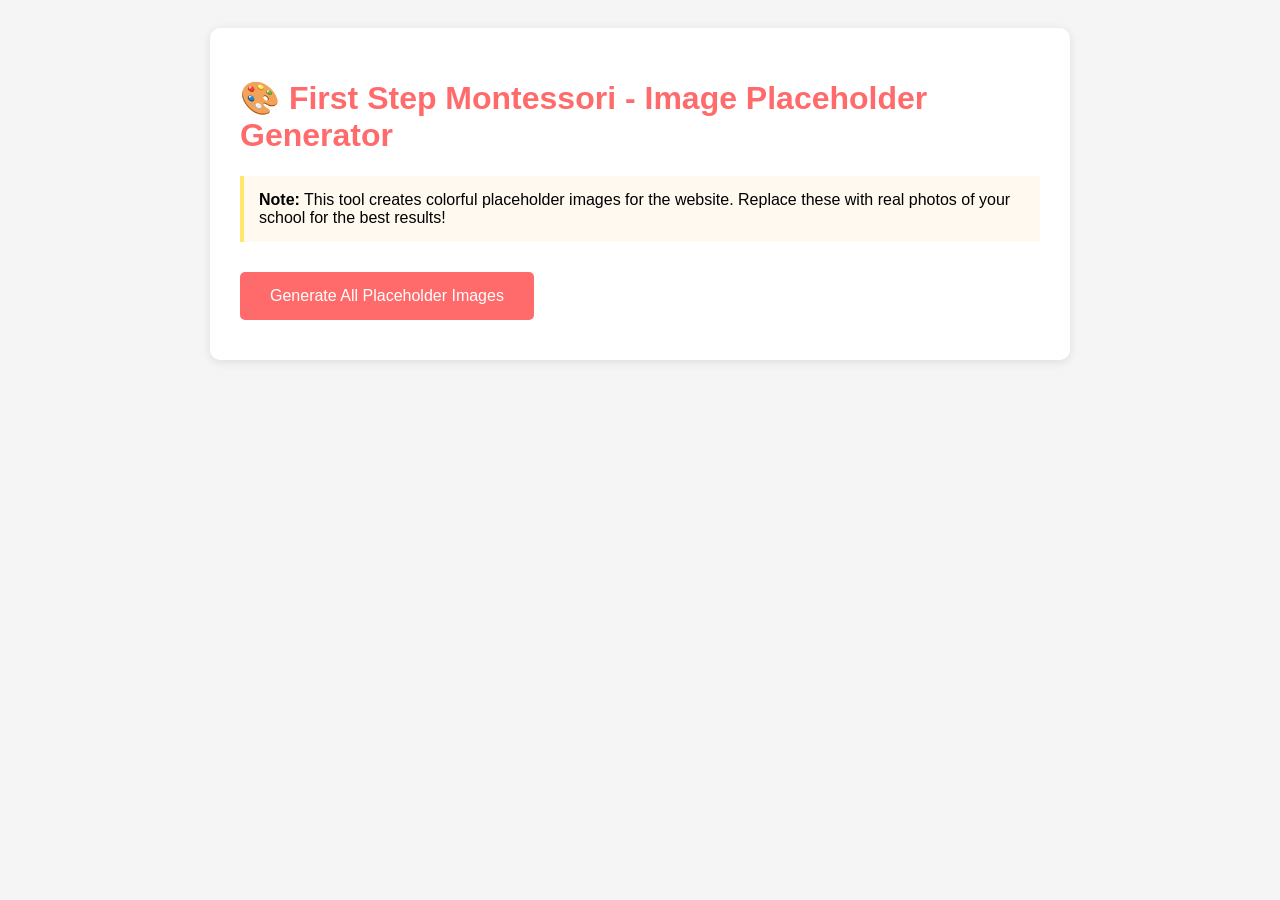
<file: generate-placeholders.html>
<!DOCTYPE html>
<html lang="en">

<head>
    <meta charset="UTF-8">
    <meta name="viewport" content="width=device-width, initial-scale=1.0">
    <title>Generate Placeholder Images</title>
    <style>
        body {
            font-family: Arial, sans-serif;
            padding: 20px;
            background: #f5f5f5;
        }

        .container {
            max-width: 800px;
            margin: 0 auto;
            background: white;
            padding: 30px;
            border-radius: 10px;
            box-shadow: 0 2px 10px rgba(0, 0, 0, 0.1);
        }

        h1 {
            color: #FF6B6B;
        }

        button {
            background: #FF6B6B;
            color: white;
            border: none;
            padding: 15px 30px;
            border-radius: 5px;
            cursor: pointer;
            font-size: 16px;
            margin: 10px 0;
        }

        button:hover {
            background: #E85555;
        }

        .status {
            margin-top: 20px;
            padding: 15px;
            background: #f0f0f0;
            border-radius: 5px;
            display: none;
        }

        .status.show {
            display: block;
        }

        canvas {
            display: none;
        }

        .info {
            background: #FFF9F0;
            padding: 15px;
            border-left: 4px solid #FFE66D;
            margin: 20px 0;
        }
    </style>
</head>

<body>
    <div class="container">
        <h1>🎨 First Step Montessori - Image Placeholder Generator</h1>

        <div class="info">
            <strong>Note:</strong> This tool creates colorful placeholder images for the website.
            Replace these with real photos of your school for the best results!
        </div>

        <button onclick="generateAllImages()">Generate All Placeholder Images</button>

        <div id="status" class="status"></div>
    </div>

    <canvas id="canvas"></canvas>

    <script>
        const images = [
            { name: 'hero-bg.jpg', width: 1920, height: 1080, gradient: ['#FF6B6B', '#4ECDC4'], text: 'Hero Background' },
            { name: 'about.jpg', width: 800, height: 600, gradient: ['#4ECDC4', '#FFE66D'], text: 'About Us' },
            { name: 'practical-life.jpg', width: 800, height: 500, gradient: ['#FFE66D', '#FF6B6B'], text: 'Practical Life' },
            { name: 'sensorial.jpg', width: 800, height: 500, gradient: ['#FF6B6B', '#764ba2'], text: 'Sensorial Learning' },
            { name: 'language.jpg', width: 800, height: 500, gradient: ['#667eea', '#4ECDC4'], text: 'Language & Literacy' },
            { name: 'community-1.jpg', width: 600, height: 400, gradient: ['#FF6B6B', '#FFE66D'], text: 'Community 1' },
            { name: 'community-2.jpg', width: 600, height: 400, gradient: ['#4ECDC4', '#667eea'], text: 'Community 2' },
            { name: 'community-3.jpg', width: 600, height: 400, gradient: ['#FFE66D', '#FF6B6B'], text: 'Community 3' },
            { name: 'community-4.jpg', width: 600, height: 400, gradient: ['#764ba2', '#4ECDC4'], text: 'Community 4' },
            { name: 'community-5.jpg', width: 600, height: 400, gradient: ['#FF6B6B', '#667eea'], text: 'Community 5' },
            { name: 'community-6.jpg', width: 600, height: 400, gradient: ['#4ECDC4', '#FFE66D'], text: 'Community 6' },
            { name: 'program-1.jpg', width: 700, height: 500, gradient: ['#667eea', '#764ba2'], text: 'Nature Explorers' },
            { name: 'program-2.jpg', width: 700, height: 500, gradient: ['#FF6B6B', '#FFE66D'], text: 'Creative Arts' },
            { name: 'program-3.jpg', width: 700, height: 500, gradient: ['#4ECDC4', '#667eea'], text: 'Math & Science' },
            { name: 'program-4.jpg', width: 700, height: 500, gradient: ['#FFE66D', '#FF6B6B'], text: 'Cultural Studies' },
            { name: 'program-5.jpg', width: 700, height: 500, gradient: ['#764ba2', '#4ECDC4'], text: 'Life Skills' },
            { name: 'program-6.jpg', width: 700, height: 500, gradient: ['#FF6B6B', '#4ECDC4'], text: 'Social Learning' }
        ];

        function generateImage(imageConfig) {
            const canvas = document.getElementById('canvas');
            const ctx = canvas.getContext('2d');

            canvas.width = imageConfig.width;
            canvas.height = imageConfig.height;

            // Create gradient
            const gradient = ctx.createLinearGradient(0, 0, canvas.width, canvas.height);
            gradient.addColorStop(0, imageConfig.gradient[0]);
            gradient.addColorStop(1, imageConfig.gradient[1]);

            // Fill background
            ctx.fillStyle = gradient;
            ctx.fillRect(0, 0, canvas.width, canvas.height);

            // Add decorative circles
            ctx.globalAlpha = 0.3;
            ctx.fillStyle = 'white';
            ctx.beginPath();
            ctx.arc(canvas.width * 0.2, canvas.height * 0.3, 150, 0, Math.PI * 2);
            ctx.fill();

            ctx.beginPath();
            ctx.arc(canvas.width * 0.8, canvas.height * 0.7, 200, 0, Math.PI * 2);
            ctx.fill();

            // Add text
            ctx.globalAlpha = 1;
            ctx.fillStyle = 'white';
            ctx.font = 'bold 48px Arial';
            ctx.textAlign = 'center';
            ctx.textBaseline = 'middle';

            // Add shadow for better readability
            ctx.shadowColor = 'rgba(0, 0, 0, 0.5)';
            ctx.shadowBlur = 10;
            ctx.shadowOffsetX = 2;
            ctx.shadowOffsetY = 2;

            ctx.fillText(imageConfig.text, canvas.width / 2, canvas.height / 2);

            // Add subtitle
            ctx.font = '24px Arial';
            ctx.fillText('First Step Montessori', canvas.width / 2, canvas.height / 2 + 60);

            return canvas.toDataURL('image/jpeg', 0.9);
        }

        function downloadImage(dataUrl, filename) {
            const link = document.createElement('a');
            link.download = filename;
            link.href = dataUrl;
            link.click();
        }

        function generateAllImages() {
            const status = document.getElementById('status');
            status.classList.add('show');
            status.innerHTML = '<strong>Generating images...</strong><br>';

            images.forEach((imageConfig, index) => {
                setTimeout(() => {
                    const dataUrl = generateImage(imageConfig);
                    downloadImage(dataUrl, imageConfig.name);
                    status.innerHTML += `✓ Generated ${imageConfig.name}<br>`;

                    if (index === images.length - 1) {
                        status.innerHTML += '<br><strong style="color: #4ECDC4;">✓ All images generated successfully!</strong><br>';
                        status.innerHTML += '<em>Please move the downloaded images to the "images" folder.</em>';
                    }
                }, index * 300);
            });
        }
    </script>
</body>

</html>
</file>
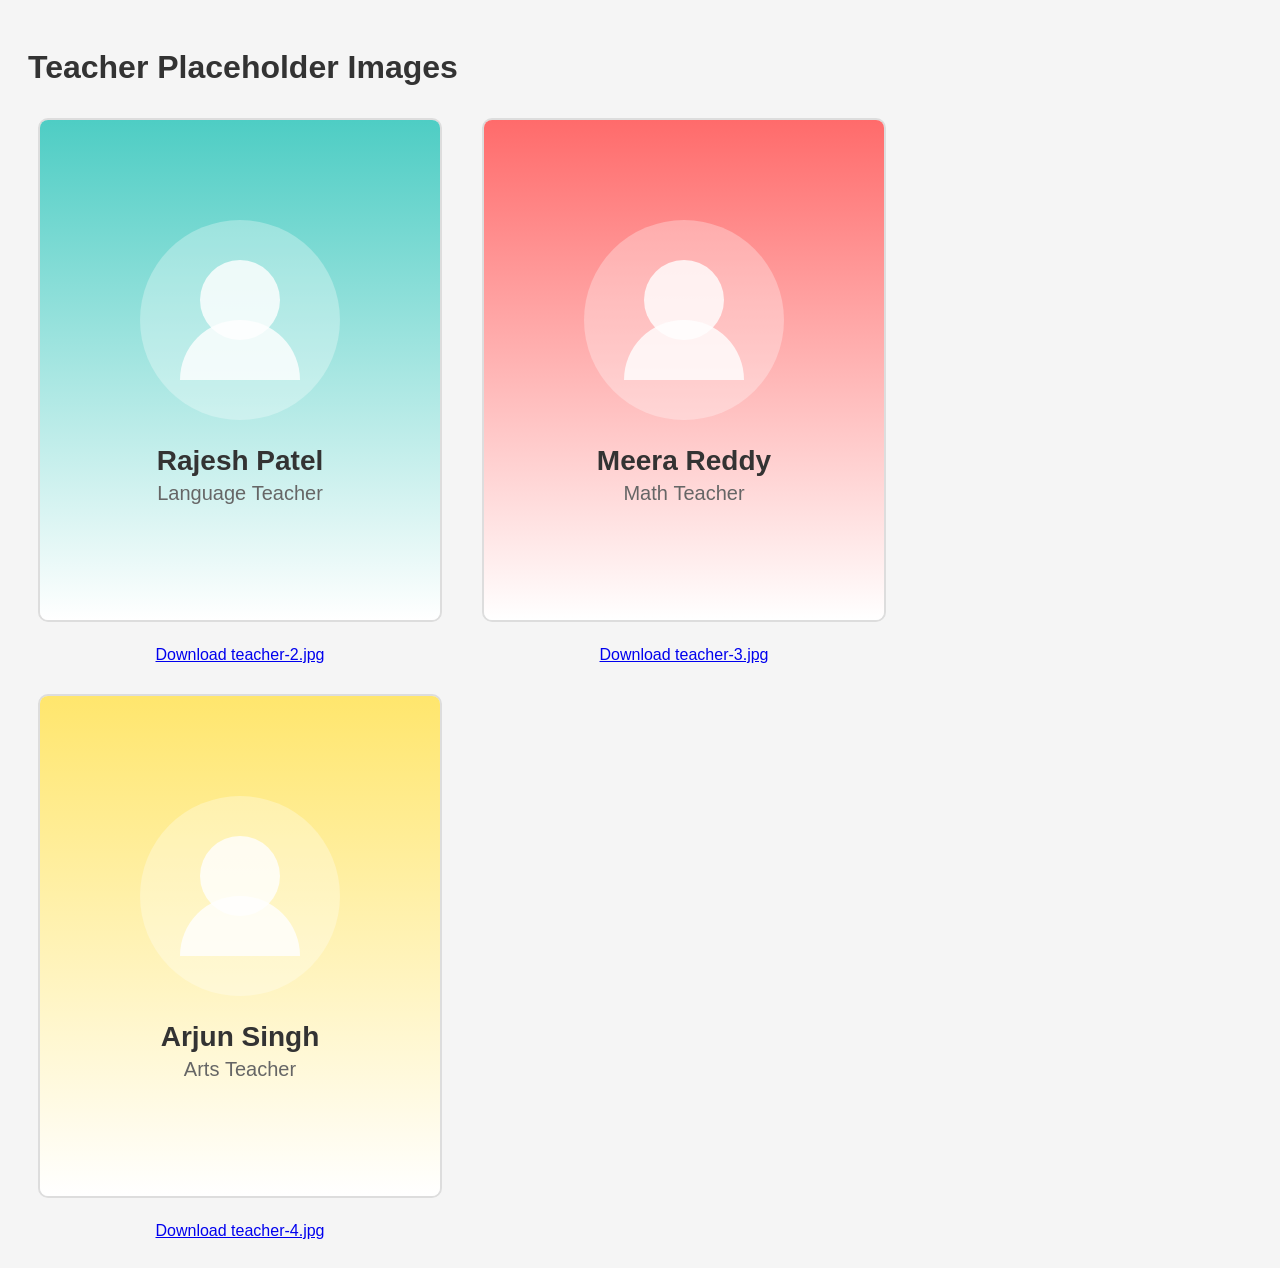
<file: generate-teacher-placeholders.html>
<!DOCTYPE html>
<html>

<head>
    <title>Generate Teacher Placeholders</title>
    <style>
        body {
            font-family: Arial, sans-serif;
            padding: 20px;
            background: #f5f5f5;
        }

        canvas {
            margin: 10px;
            border: 2px solid #ddd;
            border-radius: 10px;
        }

        .container {
            display: flex;
            flex-wrap: wrap;
            gap: 20px;
        }

        h1 {
            color: #333;
        }
    </style>
</head>

<body>
    <h1>Teacher Placeholder Images</h1>
    <div class="container" id="canvasContainer"></div>

    <script>
        const teachers = [
            { name: 'Rajesh Patel', role: 'Language Teacher', color: '#4ECDC4', file: 'teacher-2.jpg' },
            { name: 'Meera Reddy', role: 'Math Teacher', color: '#FF6B6B', file: 'teacher-3.jpg' },
            { name: 'Arjun Singh', role: 'Arts Teacher', color: '#FFE66D', file: 'teacher-4.jpg' }
        ];

        const container = document.getElementById('canvasContainer');

        teachers.forEach(teacher => {
            const canvas = document.createElement('canvas');
            canvas.width = 400;
            canvas.height = 500;
            const ctx = canvas.getContext('2d');

            // Background gradient
            const gradient = ctx.createLinearGradient(0, 0, 0, 500);
            gradient.addColorStop(0, teacher.color);
            gradient.addColorStop(1, '#ffffff');
            ctx.fillStyle = gradient;
            ctx.fillRect(0, 0, 400, 500);

            // Circle for face
            ctx.fillStyle = 'rgba(255, 255, 255, 0.3)';
            ctx.beginPath();
            ctx.arc(200, 200, 100, 0, Math.PI * 2);
            ctx.fill();

            // Text
            ctx.fillStyle = '#333';
            ctx.font = 'bold 28px Arial';
            ctx.textAlign = 'center';
            ctx.fillText(teacher.name, 200, 350);

            ctx.font = '20px Arial';
            ctx.fillStyle = '#666';
            ctx.fillText(teacher.role, 200, 380);

            // Person icon (simple)
            ctx.fillStyle = 'rgba(255, 255, 255, 0.8)';
            ctx.beginPath();
            ctx.arc(200, 180, 40, 0, Math.PI * 2);
            ctx.fill();

            ctx.beginPath();
            ctx.arc(200, 260, 60, 0, Math.PI, true);
            ctx.fill();

            container.appendChild(canvas);

            // Download link
            const link = document.createElement('a');
            link.download = teacher.file;
            link.href = canvas.toDataURL('image/jpeg', 0.9);
            link.textContent = `Download ${teacher.file}`;
            link.style.display = 'block';
            link.style.marginTop = '10px';
            link.style.textAlign = 'center';

            const wrapper = document.createElement('div');
            wrapper.appendChild(canvas);
            wrapper.appendChild(link);
            container.appendChild(wrapper);
        });
    </script>
</body>

</html>
</file>
